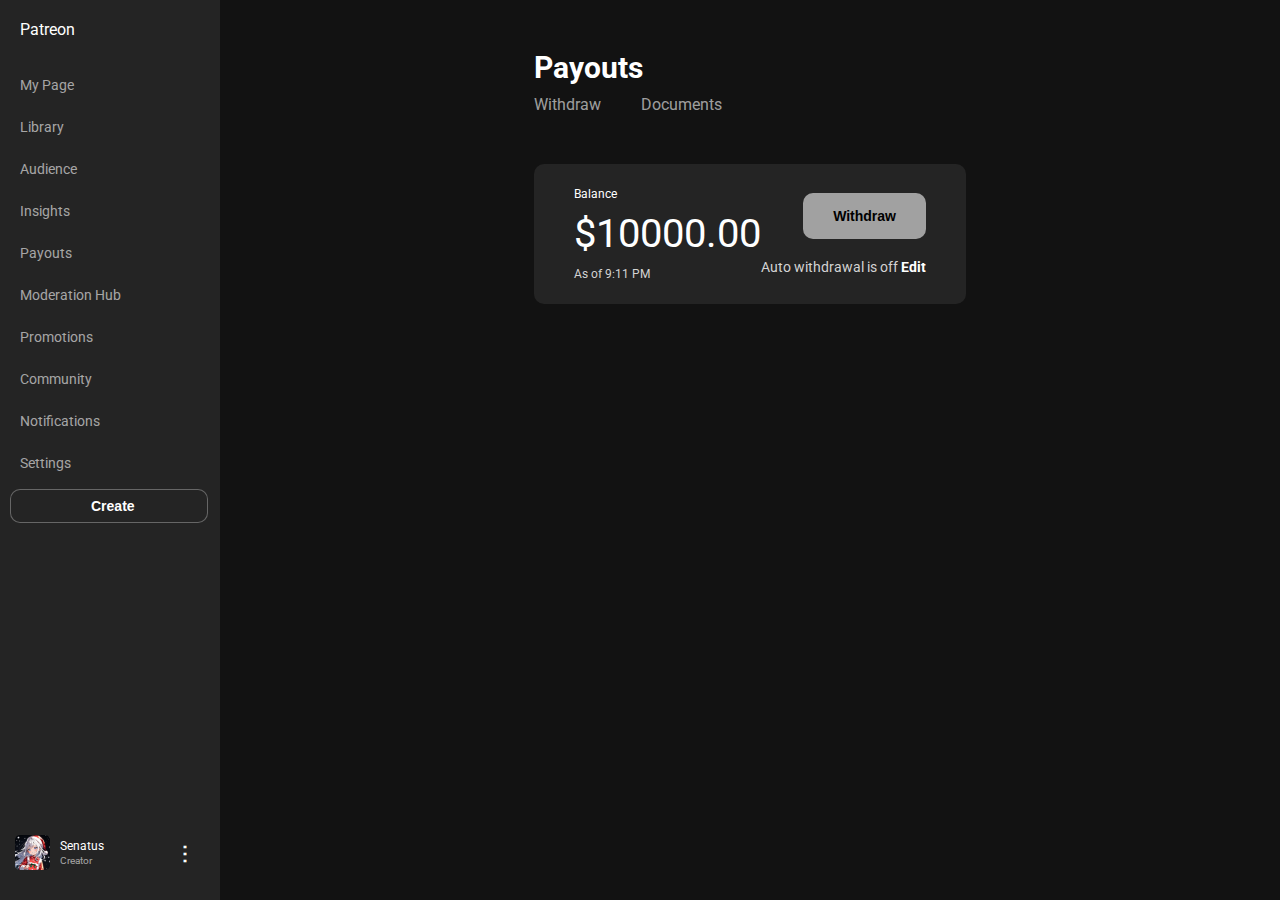
<file: index.html>
<!DOCTYPE html>
<html>
    <head>
        <meta name="viewport" content="width=device-width, initial-scale=1.0"> 
        <title>Patreon Clone</title>
        <link rel="stylesheet" href="styles/general.css">
        <link rel="stylesheet" href="styles/navigationBar.css">
        <link rel="stylesheet" href="styles/infoSection.css">
        <link rel="stylesheet" href="styles/balance.css">

        <link rel="preconnect" href="https://fonts.googleapis.com">
        <link rel="preconnect" href="https://fonts.gstatic.com" crossorigin>
        <link href="https://fonts.googleapis.com/css2?family=Roboto:ital,wght@0,100;0,300;0,400;0,500;0,700;0,900;1,100;1,300;1,400;1,500;1,700;1,900&display=swap" rel="stylesheet">
    </head>

    <body>
        <!--SideBar Section-->
        <section>
            <nav class="_navigationBar">
                <div class="topSection">
                    <div class="logo">
                        <div class="txt">
                            <p>Patreon</p>
                        </div>
                    </div>
        
                    <div class="_nagivationElements">
                        <div class="nav">
                            My Page
                        </div>
        
                        <div class="nav">
                            Library
                        </div>
        
                        <div class="nav">
                            Audience
                        </div>
        
                        <div class="nav">
                            Insights
                        </div>
        
                        <div class="nav">
                            Payouts
                        </div>
        
                        <div class="nav">
                            Moderation Hub
                        </div>
        
                        <div class="nav">
                            Promotions
                        </div>
        
                        <div class="nav">
                            Community
                        </div>
        
                        <div class="nav">
                            Notifications
                        </div>
        
                        <div class="nav">
                            Settings
                        </div>
        
                        <button class="createButton">
                            <div class="buttonText">Create</div>
                        </button>
                    </div>
                </div>
    
                <div class="bottomSection">
                    <div class="leftSection">
                        <img class="_profileImage" src="ca48ec37-e7b2-4106-a70b-7a36a1ba0258.0 copy.jpg" alt="">
                        <div class="_profileImageInnerFlexbox">
                            <p class="creatorName">Senatus</p>
                            <p class="accountTag">Creator</p>
                        </div>
                    </div>
    
                    <div class="rightSection">
                        <p class="menuLogo">&#8942;</p>
                    </div>
                </div>
            </nav>
        </section>

        <!--Main Page-->
        <main>
            <section>
                <div class="outerContainer">
                    <div class="infoContainer">
                        <div class="infoUpperSection">
                            <p class="payoutText">Payouts</p>
                        </div>
                        <div class="infoLowerSection">
                            <div class="withdrawBox">Withdraw</div>
                            <div class="documentBox">Documents</div>
                        </div>
                    </div>

                    <div class="balanceContainer">
                        <div class="balanceLeftSection">
                            <p class="balanceText">Balance</p>
                            <p class="balance">$10000.00</p>
                            <p class="withdrawTime">As of 9:11 PM</p>
                        </div>
                        <div class="balanceRightSection">
                            <div>
                                <a href="https://media.istockphoto.com/id/1358939160/photo/beauty-portrait-of-gay-man-without-clothes-with-eyeshadow-at-studio.jpg?s=1024x1024&w=is&k=20&c=TrRTSaPp67HG3rsENHogUpGh98Vsv5K08J46ARtrEnM=">

                                    <button class="withdrawButton">Withdraw</button>
                                </a>
                            </div>
                            <div>
                                <p class="withdrawtxt">Auto withdrawal is off
                                    <span class="withdrawtxtSpan">Edit</span>
                                </p>
                            </div>
                        </div>
                    </div>
                </div>
            </section>
        </main>
    </body>
</html>
</file>
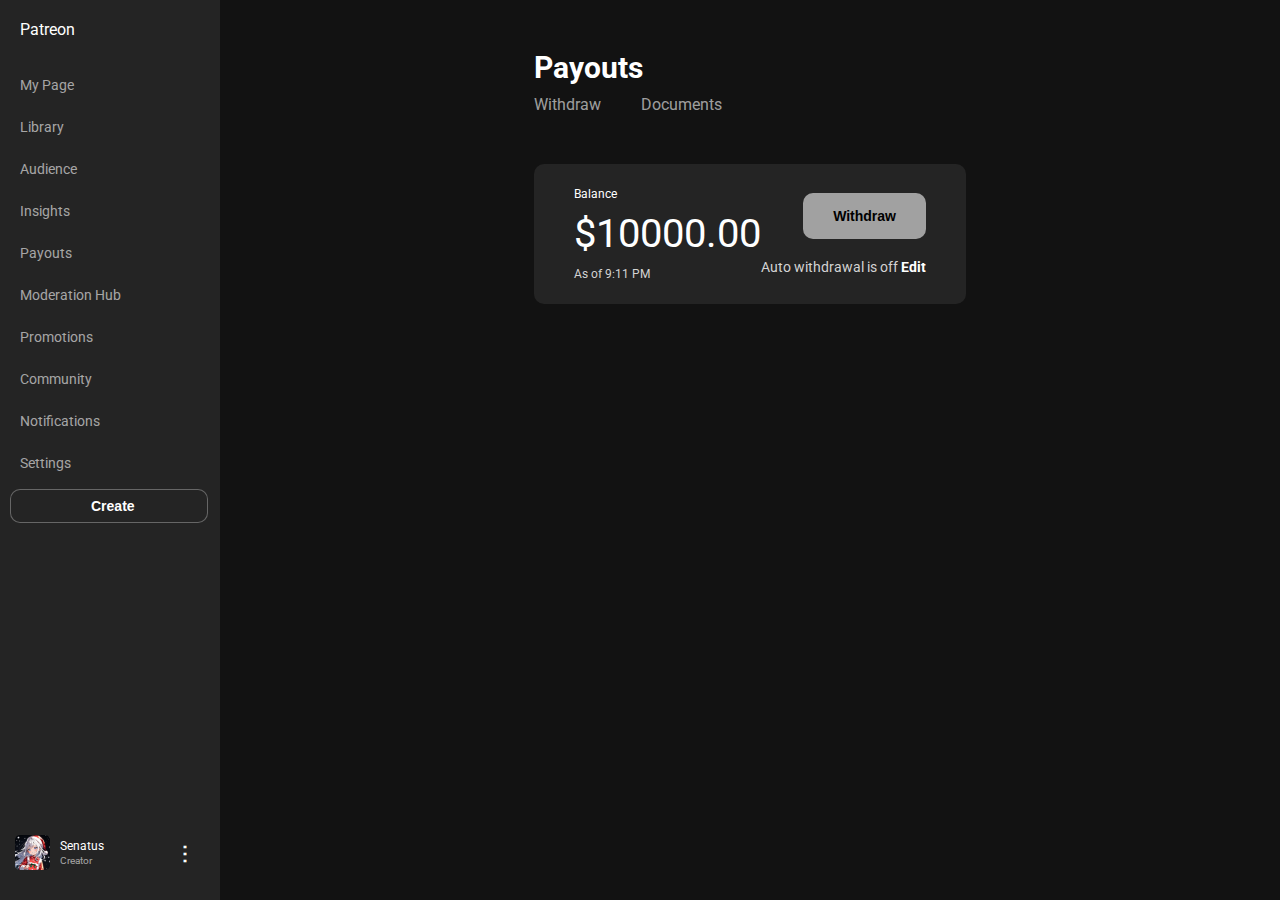
<file: patreonclone.html>
<!DOCTYPE html>
<html>
    <head>
        <title>Patreon Clone</title>
        <link rel="stylesheet" href="styles/general.css">
        <link rel="stylesheet" href="styles/navigationBar.css">
        <link rel="stylesheet" href="styles/infoSection.css">
        <link rel="stylesheet" href="styles/balance.css">

        <link rel="preconnect" href="https://fonts.googleapis.com">
        <link rel="preconnect" href="https://fonts.gstatic.com" crossorigin>
        <link href="https://fonts.googleapis.com/css2?family=Roboto:ital,wght@0,100;0,300;0,400;0,500;0,700;0,900;1,100;1,300;1,400;1,500;1,700;1,900&display=swap" rel="stylesheet">
    </head>

    <body>
        <!--SideBar Section-->
        <section>
            <nav class="_navigationBar">
                <div class="topSection">
                    <div class="logo">
                        <div class="txt">
                            <p>Patreon</p>
                        </div>
                    </div>
        
                    <div class="_nagivationElements">
                        <div class="nav">
                            My Page
                        </div>
        
                        <div class="nav">
                            Library
                        </div>
        
                        <div class="nav">
                            Audience
                        </div>
        
                        <div class="nav">
                            Insights
                        </div>
        
                        <div class="nav">
                            Payouts
                        </div>
        
                        <div class="nav">
                            Moderation Hub
                        </div>
        
                        <div class="nav">
                            Promotions
                        </div>
        
                        <div class="nav">
                            Community
                        </div>
        
                        <div class="nav">
                            Notifications
                        </div>
        
                        <div class="nav">
                            Settings
                        </div>
        
                        <button class="createButton">
                            <div class="buttonText">Create</div>
                        </button>
                    </div>
                </div>
    
                <div class="bottomSection">
                    <div class="leftSection">
                        <img class="_profileImage" src="ca48ec37-e7b2-4106-a70b-7a36a1ba0258.0 copy.jpg" alt="">
                        <div class="_profileImageInnerFlexbox">
                            <p class="creatorName">Senatus</p>
                            <p class="accountTag">Creator</p>
                        </div>
                    </div>
    
                    <div class="rightSection">
                        <p class="menuLogo">&#8942;</p>
                    </div>
                </div>
            </nav>
        </section>

        <!--Main Page-->
        <main>
            <section>
                <div class="outerContainer">
                    <div class="infoContainer">
                        <div class="infoUpperSection">
                            <p class="payoutText">Payouts</p>
                        </div>
                        <div class="infoLowerSection">
                            <div class="withdrawBox">Withdraw</div>
                            <div class="documentBox">Documents</div>
                        </div>
                    </div>

                    <div class="balanceContainer">
                        <div class="balanceLeftSection">
                            <p class="balanceText">Balance</p>
                            <p class="balance">$10000.00</p>
                            <p class="withdrawTime">As of 9:11 PM</p>
                        </div>
                        <div class="balanceRightSection">
                            <div>
                                <a href="https://media.istockphoto.com/id/1358939160/photo/beauty-portrait-of-gay-man-without-clothes-with-eyeshadow-at-studio.jpg?s=1024x1024&w=is&k=20&c=TrRTSaPp67HG3rsENHogUpGh98Vsv5K08J46ARtrEnM=">

                                    <button class="withdrawButton">Withdraw</button>
                                </a>
                            </div>
                            <div>
                                <p class="withdrawtxt">Auto withdrawal is off
                                    <span class="withdrawtxtSpan">Edit</span>
                                </p>
                            </div>
                        </div>
                    </div>
                </div>
            </section>
        </main>
    </body>
</html>
</file>
<file: styles/general.css>
body {
    font-family: Roboto, Arial;
    margin: 0px 0px 0px 220px;

    background-color: rgb(18, 18, 18);

    display: flex;
    justify-content: center;
}

@media only screen and (max-width: 620px) {
    .body, .p {
        width: 100%;
    }
}

p {
    margin: 0;
}
</file>
<file: styles/navigationBar.css>
._navigationBar {
    background-color: rgb(36, 36, 36);

    position: fixed;
    top: 0; left: 0; bottom: 0; width: 220px;
    
    display: flex;
    flex-direction: column;
    justify-content: space-between;
}

.logo {
    display: flex;
    margin: 0px 0px 10px 0px;
}

.txt {
    color: white;
    margin: 20px 0px 20px 20px;
}

._nagvigationElements {
    display: flex;
}

.nav {
    color: rgba(255, 255, 255, 0.6);
    
    padding: 8px 0px 8px 10px;
    margin: 0px 10px 10px 10px;
    border-radius: 10px;
    
    font-size: 14px;
}

.nav:hover {
    background-color: rgb(67, 67, 67);
    cursor: pointer;
}

.createButton {
    display: flex; justify-content: center; align-items: center;

    padding: 8px 72px 8px 10px;
    margin: 0px 10px 10px 10px;
    border-radius: 10px;
    
    font-size: 14px;

    background-color: rgb(36, 36, 36);

    border: 1px solid rgba(255, 255, 255, 0.30);

    cursor: pointer;

    transition: border 1s;
}

.createButton:hover {
    border: 1px solid rgba(255, 255, 255, 0.40);
}

.buttonText {
    display: flex;
    align-items: center;
    justify-content: center;

    margin: 0px 0px 0px 70px;

    color: white;
    font-weight: bold;
}

.bottomSection {
    display: flex;
    justify-content: space-between;
    align-items: center;

    margin: 0px 10px 20px 10px;
}

.leftSection {
    display: flex;
    flex-direction: row;

    padding: 10px 20px 10px 5px;
    border-radius: 10px;

    cursor: pointer;
}

.leftSection:hover {
    background-color: rgba(255, 255, 255, 0.15);
}

._profileImage {
    width: 35px;
    border-radius: 5px;
    margin: 0px 10px 0px 0px;
}

._profileImageInnerFlexbox {
    display: flex;
    flex-direction: column;

    justify-content: center;
}

.creatorName {
    font-size: 12px;

    color: white;
}

.accountTag {
    font-size: 10px;
    color: rgba(255, 255, 255, 0.6);
    margin: 2px 0px 0px 0px;
}

.rightSection {
    padding: 5px 15px 5px 15px;
    border-radius: 50%;

    cursor: pointer;
}

.rightSection:hover {
    background-color: rgba(255, 255, 255, 0.15);
}

.menuLogo {
    color: white;
    font-size: 20px;
    font-weight: bold;
}
</file>
<file: styles/infoSection.css>
.outerContainer {
    display: flex;
    flex-direction: column;

    margin-top: 50px;
    /*margin: 50px 540px 0px 570px;*/
}

@media only screen and (max-width: 650px) {
    .outerContainer {
        width: 100%;
    }
}

.infoContainer {
    display: flex;
    flex-direction: column;
}

.infoUpperSection {
    margin: 0px 0px 10px 0px;
}

.payoutText {
    font-size: 30px;
    font-weight: bold;
    
    color: white;
}

.infoLowerSection {
    display: flex;
}

.withdrawBox {
    margin-right: 40px;
}

.withdrawBox, .documentBox {
    color: rgba(255, 255, 255, 0.6);
    cursor: pointer;
}
</file>
<file: styles/balance.css>
.balanceContainer {
    background-color: rgb(36, 36, 36);

    display: flex;
    justify-content: space-between;
    align-items: center;

    margin-top: 50px;

    border-radius: 10px;

    padding: 10px 0px 10px 0px;
}

@media (max-width: 650px) {
    .balanceContainer {
        flex-direction: column;
    }
}

.balanceLeftSection {
    display: flex;
    flex-direction: column;

    line-height: 40px;

    margin-left: 40px;
}

.balanceText {
    font-size: 12px;
    color: white;
}

.balance {
    font-size: 40px;
    color: white;
}

.withdrawTime {
    font-size: 12px;
    color: lightgray;
}

.balanceRightSection {
    display: flex;
    flex-direction: column;
    align-items: end;

    margin-right: 40px;
}

.withdrawButton {
    padding: 15px 30px 15px 30px;
    font-weight: bold;
    font-size: 14px;

    background-color: rgb(161, 161, 161);
    border: none;
    border-radius: 10px;

    cursor: pointer;

    margin-bottom: 20px;
}

.withdrawtxt {
    color: lightgray;
    font-size: 14px;
}

.withdrawtxtSpan {
    color: white;
    font-weight: bold;
    cursor: pointer;
}
</file>
